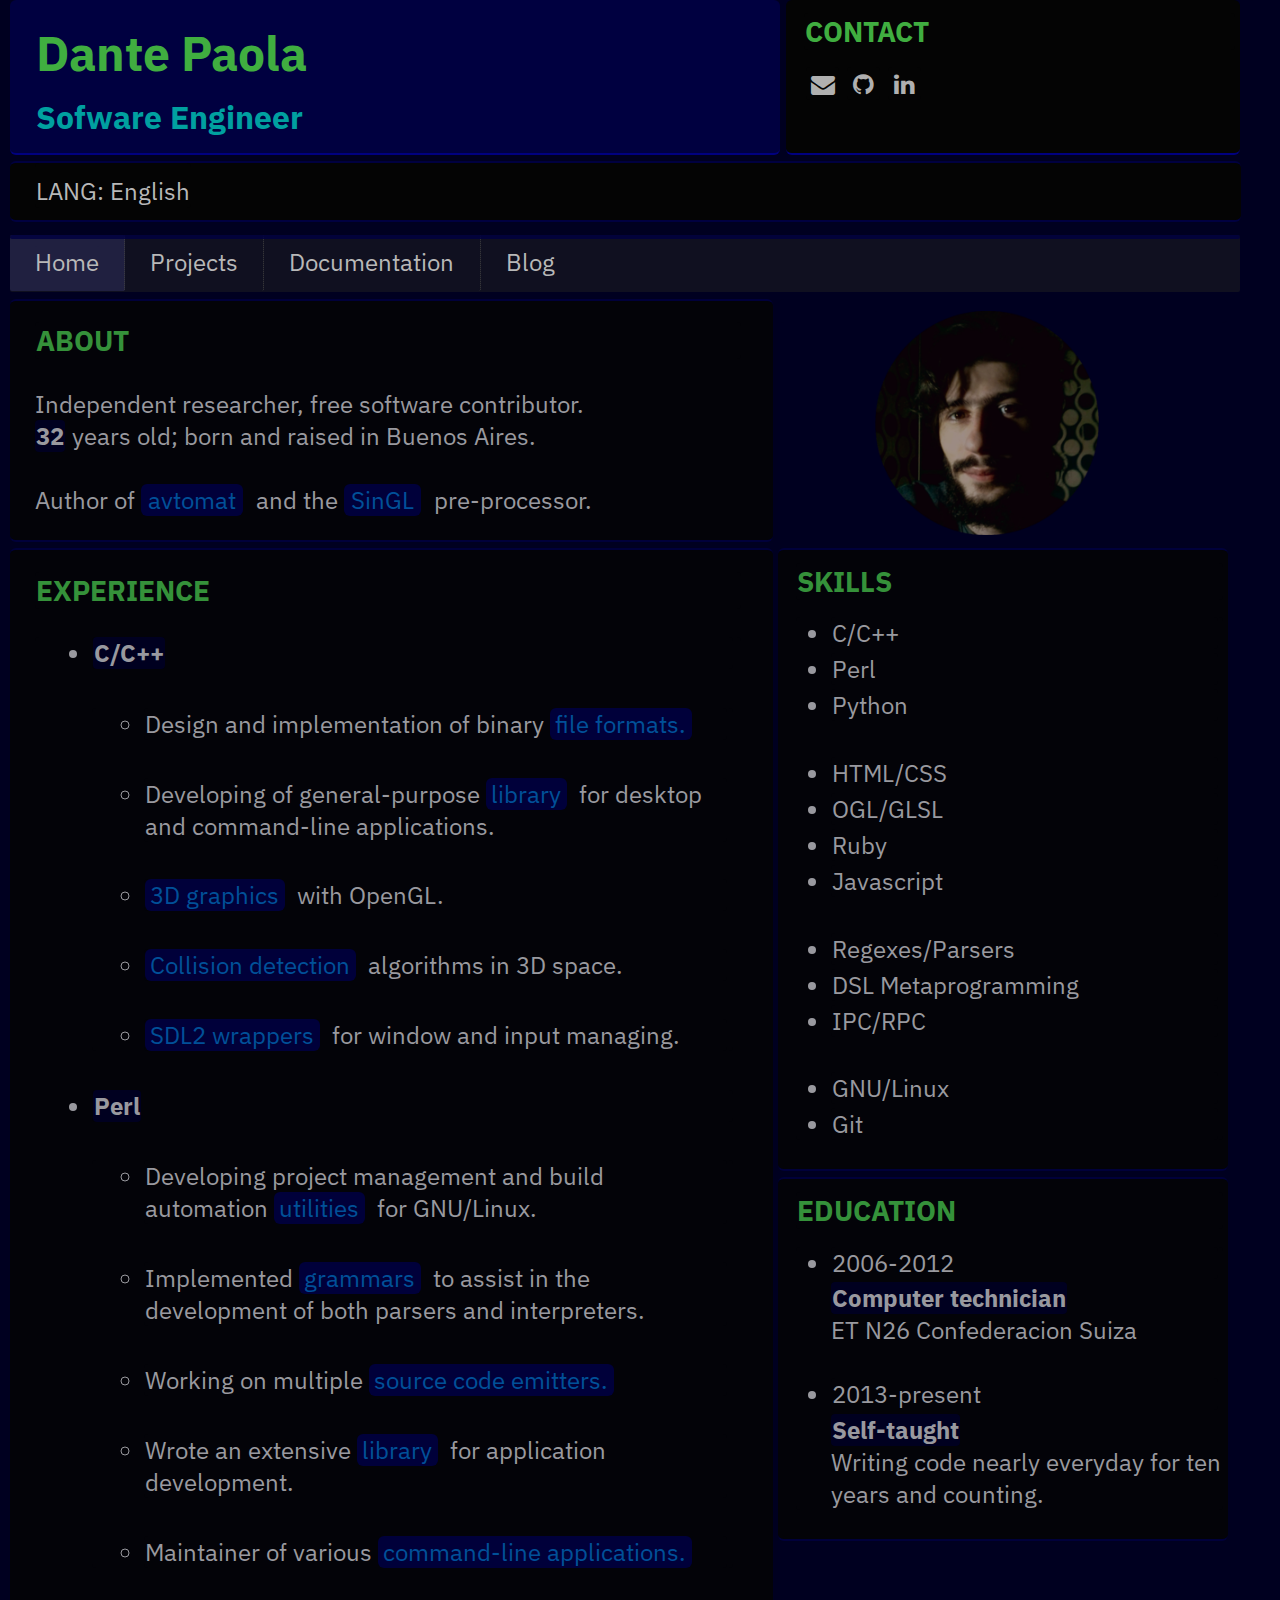
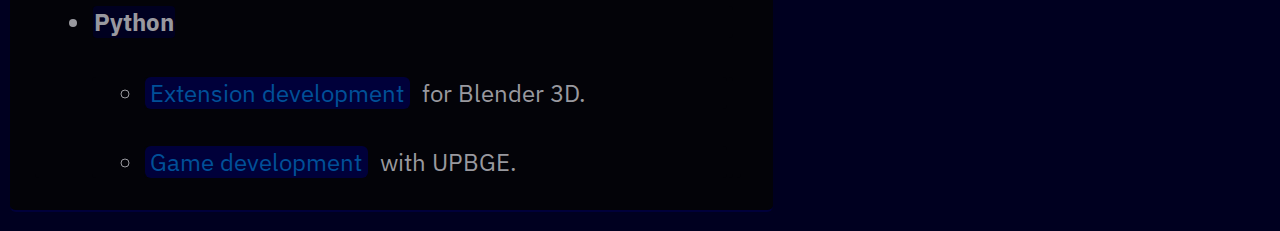
<file: index.html>
<html lang="en">
<!-- ---   *   ---   *   ----->
<!-- LIBRE BOILERPASTE-->
<!-- GENERATED BY AR/AVTOMAT-->
<!---->
<!-- LICENSED UNDER GNU GPL3-->
<!-- BE A BRO AND INHERIT-->
<!---->
<!-- COPYLEFT IBN-3DILA 2023-->
<!-- ---   *   ---   *   ----->


<head>

<!-- ---   *   ---   *   ----->
<!--info-->

  <meta
    version = v0.00.6b
    author  = "IBN-3DILA"

  >

  <title>
    Dante Paola

  </title>

  <link

    rel  = "icon"
    type = "image/png"
    href = "./data/favicon.png"

  >

<!-- ---   *   ---   *   ----->
<!--boiler-->

  <meta charset="UTF-8">

  <meta
    name    = "viewport"
    content = "width=device-width"
    content = "initial-scale=1.0"

  >

  <meta
    http-equiv = "X-UA-Compatible"
    content    = "ie=edge"

  >

  <link
    rel="stylesheet"
    href="https://cdnjs.cloudflare.com/ajax/libs/font-awesome/4.7.0/css/font-awesome.min.css"

  >

  <link

    rel="preconnect"
    href="https://fonts.googleapis.com"

  >

  <link

      rel="preconnect"
      href="https://fonts.gstatic.com" crossorigin

  >

  <link href="https://fonts.googleapis.com/css2?family=IBM+Plex+Sans:wght@500&display=swap" rel="stylesheet">

  <link
    rel  = "stylesheet"
    href = "./styles/default.css"

  >

  <link
    rel  = "stylesheet"
    href = "./styles/breaks.css"

  >

</head>



<body>

  <div class='ltop'>

    <h1>Dante Paola</h1>
    <h2>Sofware Engineer</h2>

  </div>

<!-- ---   *   ---   *   ----->

  <div class='rtop'>

    <h3>CONTACT</h3>

    <span class="ctct button"><a

      class = "fa fa-envelope"
      href  = "mailto:dantepaola25@gmail.com"

    ></a></span><span class="ctct button"><a

      href  = "https://github.com/Liebranca"
      class = "fa fa-github"

    ></a></span><span class="ctct button"><a

      href  = "
				https://www.linkedin.com
				/in/dante-paola-06701921b/

			"

      class="fa fa-linkedin"

    ></a></span>

  </div>

<!-- ---   *   ---   *   ----->

  <div class="langsel">

    <button class="langsel-btn">
      LANG: English

    </button>

    <div class="langsel-ct">

      <button
        class="langsel-opt"
        id="en-langsel"

      >English</button>

      <button
        class="langsel-opt"
        id="es-langsel"

      >Español</button>

    </div>

  </div>

<!-- ---   *   ---   *   ----->

  <div class="ltop menu" id="menu-top">

     <span id='fetch_home'><i>Home</i></span
    ><span id='fetch_projx'><i>Projects</i></span
    ><span id='fetch_docs'><i>Documentation</i></span
    ><span id='fetch_blog'><i>Blog</i></span>

  </div>

<!-- ---   *   ---   *   ----->

  <div id='fetpage'>
  </div>

  <script src="./data/content_en"></script>
  <script src="./src/about.js"></script>
  <script src="./src/menu.js"></script>

</body>
</file>
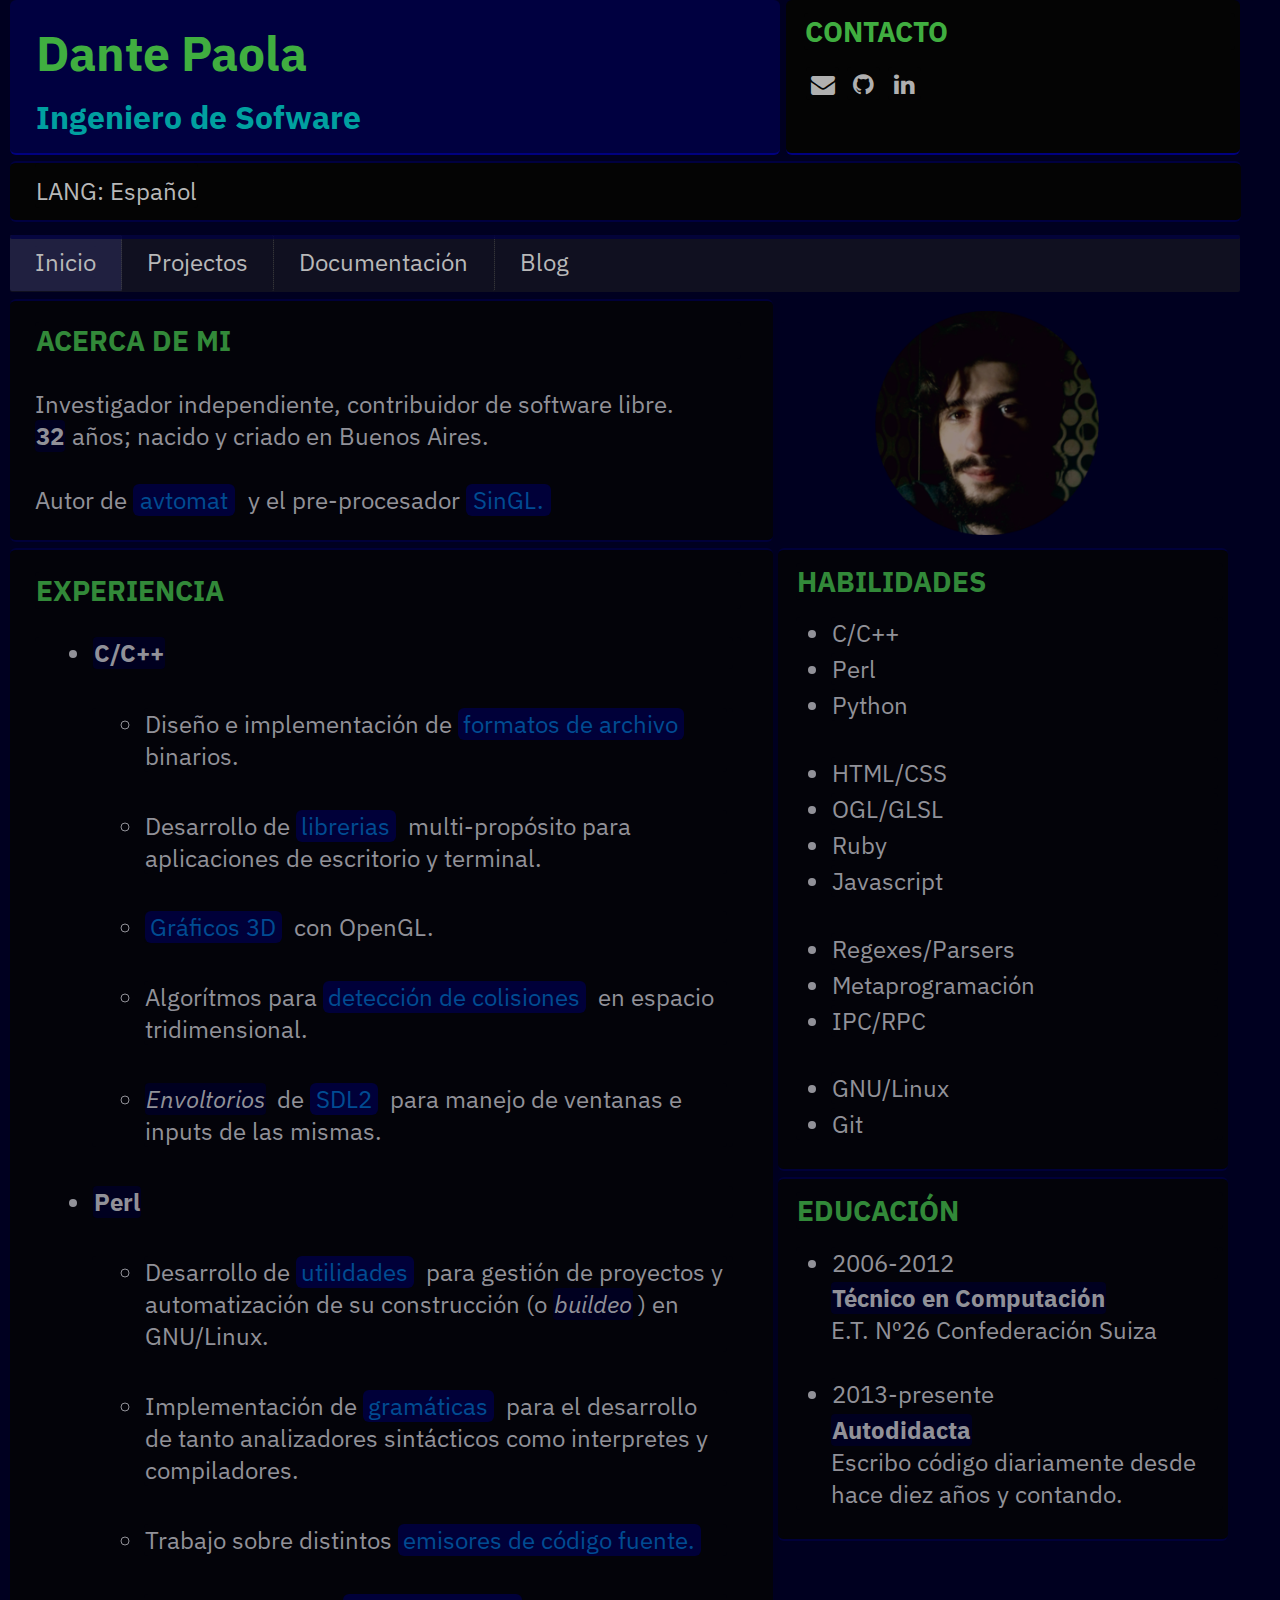
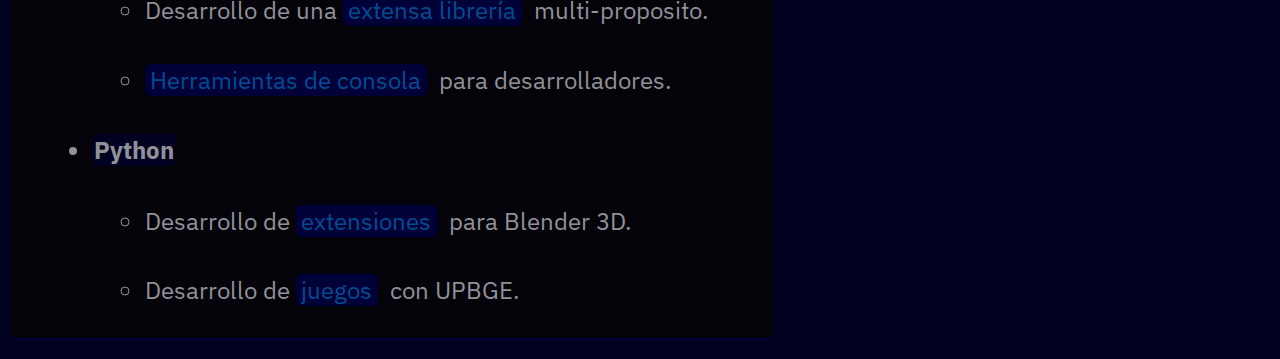
<file: index_es.html>
<html lang="es">
<!-- ---   *   ---   *   ----->
<!-- LIBRE BOILERPASTE-->
<!-- GENERATED BY AR/AVTOMAT-->
<!---->
<!-- LICENSED UNDER GNU GPL3-->
<!-- BE A BRO AND INHERIT-->
<!---->
<!-- COPYLEFT IBN-3DILA 2023-->
<!-- ---   *   ---   *   ----->


<head>

<!-- ---   *   ---   *   ----->
<!--info-->

  <meta
    version = v0.00.6b
    author  = "IBN-3DILA"

  >

  <title>
    Dante Paola

  </title>

  <link

    rel  = "icon"
    type = "image/png"
    href = "./data/favicon.png"

  >

<!-- ---   *   ---   *   ----->
<!--boiler-->

  <meta charset="UTF-8">

  <meta
    name    = "viewport"
    content = "width=device-width"
    content = "initial-scale=1.0"

  >

  <meta
    http-equiv = "X-UA-Compatible"
    content    = "ie=edge"

  >

  <link
    rel="stylesheet"
    href="https://cdnjs.cloudflare.com/ajax/libs/font-awesome/4.7.0/css/font-awesome.min.css"

  >

  <link

    rel="preconnect"
    href="https://fonts.googleapis.com"

  >

  <link

      rel="preconnect"
      href="https://fonts.gstatic.com" crossorigin

  >

  <link href="https://fonts.googleapis.com/css2?family=IBM+Plex+Sans:wght@500&display=swap" rel="stylesheet">

  <link
    rel  = "stylesheet"
    href = "./styles/default.css"

  >

  <link
    rel  = "stylesheet"
    href = "./styles/breaks.css"

  >

</head>



<body>

  <div class='ltop'>

    <h1>Dante Paola</h1>
    <h2>Ingeniero de Sofware</h2>

  </div>

<!-- ---   *   ---   *   ----->

  <div class='rtop'>

    <h3>CONTACTO</h3>

    <span class="ctct button"><a

      class = "fa fa-envelope"
      href  = "mailto:dantepaola25@gmail.com"

    ></a></span><span class="ctct button"><a

      href  = "https://github.com/Liebranca"
      class = "fa fa-github"

    ></a></span><span class="ctct button"><a

      href  = "
				https://www.linkedin.com
				/in/dante-paola-06701921b/

			"

      class="fa fa-linkedin"

    ></a></span>

  </div>

<!-- ---   *   ---   *   ----->

  <div class="langsel">

    <button class="langsel-btn">
      LANG: Español

    </button>

    <div class="langsel-ct">

      <button
        class="langsel-opt"
        id="en-langsel"

      >English</button>

      <button
        class="langsel-opt"
        id="es-langsel"

      >Español</button>

    </div>

  </div>

<!-- ---   *   ---   *   ----->

  <div class="ltop menu" id="menu-top">

     <span id='fetch_home'><i>Inicio</i></span
    ><span id='fetch_projx'><i>Projectos</i></span
    ><span id='fetch_docs'><i>Documentación</i></span
    ><span id='fetch_blog'><i>Blog</i></span>

  </div>

<!-- ---   *   ---   *   ----->

  <div id='fetpage'>
  </div>

  <script src="./data/content_es"></script>
  <script src="./src/about.js"></script>
  <script src="./src/menu.js"></script>

</body>
</file>
<file: styles/default.css>
/* ---   *   ---   *   ---*/
/*

 DEFAULT
 A style for all

 LIBRE SOFTWARE
 Licensed under GNU GPL3
 be a bro and inherit

 CONTRIBUTORS
 lyeb,

*/

/* ---   *   ---   *   ---*/
/* info

  VERSION   v0.00.5b;
  AUTHOR    IBN-3DILA;

*/

/* ---   *   ---   *   ---*/

/* old font

@font-face {

  font-family: LyCon;
  src: url('../data/LyCon.ttf');

}

*/

@font-face {
  font-family: 'IBM Plex Sans', sans-serif;

}

* {

  background-color: #000020;
  color: #B8B8B8;

  font-family: 'IBM Plex Sans', sans-serif;
  font-size: 16px;

  margin-bottom: 1%;
  margin-top: 0%;
  margin-right: 1%;

  padding-right: 1px;
  padding-left: 1px;

}

h3, .rtop, .fa, div, ul, li {
  background-color: #040404;

}

div {

  border-color: #000040;
  border-style: solid none solid none;

  border-width: 2px;
  border-radius: 6px;

  padding-left: 2%;

}

#fetpage {
  padding: 0px;
  marging: 0px;

}

/* ---   *   ---   *   ---*/

ul {
  padding-left: 8%;

}

/* ---   *   ---   *   ---*/

h1,h2,h3 {
  margin-top: 3%;

}

h1 {

  background-color: #000040;

  color: #40AE40;

  font-size: 32px;
  margin-bottom: -1.25%;

}

h2 {

  background-color: #000040;

  color: #00A0A0;
  font-size: 24px;

}

h3 {

  color: #40AE40;
  font-size: 20px;

  margin-bottom: 4.00%;

}

/* ---   *   ---   *   ---*/

a {

  padding-left: 1%;
  padding-right: 1%;
/*  margin: 1%;*/
  border-radius: 6px;

  background-color: #000040;

}

a:link {
  color: #0060B0;
  text-decoration: none;

}

a:visited {
  color: #8000A0;
  text-decoration: none;

}

a:hover {
  color: #00A0A0;
  text-decoration: none;

}

a:active {
  color: #D09820;
  text-decoration: none;

}

/* ---   *   ---   *   ---*/

#canvas-00 {
  width: 640;
  height: 480;

  border: 1px solid #000080;
  background: #000000;

  position: absolute;
  top: 50%;
  left: 50%;

  transform: translate(-50%,-50%);

}

/* ---   *   ---   *   ---*/

.ltop {
  background-color: #000040;
  border-color: #000080;

}

.rtop {
  border-color: #000080;

}

.ltop, .left {

  float: left;
  width: 58%;

  margin-right: 0%;
  padding-right: 2%;

}

.rtop, .right {

  float: right;
  width: 35%;

  margin-left: 0%;
  padding-left: 1.5%;

}

.ltop, .rtop, .left, .right {
  margin-bottom: 2%;
  padding-bottom: 2%;

}

.left, .right {
  padding-top: 0%;
  margin-top: 0%;

  margin-bottom: 0.5%;

}

.ltop, .rtop {
  border-style: none none solid none;
  height: 96px;

  margin-top: 0.0%;
  margin-bottom: 0.5%;
  border-color: #000080;

}

/* ---   *   ---   *   ---*/

.ctct.button {

  border: 1px solid #040404;
  background-color: #040404;

  text-align: center;
  font-size: 24px;

  margin: auto;
  border-radius: 0px;

}

.fa {

  font-size: 24px;

  padding-top: 1%;
  padding-bottom: 1%;

  padding-left: 1%;
  padding-right: 1%;

  margin-left: 0%;
  border-radius: 6px;

}

.fa:link, .fa:visited {
  color: #B0B0B0;

}

.fa:hover {
  background-color: #B0B0B0
  color: #040404;

}

.fa-envelope:hover {
  color: #B0B0B0;
  background-color: #7F0000;

}

.fa-github:hover {

  color: #B0B0B0;
  background-color: #4000B0;

}

.fa-linkedin:hover {

  color: #B0B0B0;
  background-color: #0040A0;

}

.fa-map-marker:hover {
  background-color: #902000;

}

.fa-phone:hover {
  background-color: #009000;
  border-color: #B0B0B0;

}

.fa:active {
  color: #D09820;
  background-color: #7F0000;
  border-color: #7F0000;

}

/* ---   *   ---   *   ---*/

.ltop.menu {

  width: 97%;
  height: 4.8%;

  background-color: #101020;

  border: none;
  display: inline-block;

  border-radius: 2px;

  margin-left: 0%;
  padding-left: 0%;

  margin-bottom: 0.5%;

}

/* ---   *   ---   *   ---*/

.menu span {

  position: relative;
  border-radius: 2px;

  border-right: 1px dotted #404040;
  background-color: #101020;
  background-color: var(--STX24-background);

  padding-right: 1%;
  padding-left: 2%;
  margin: 0%;

  pading-top: 2%;
  padding-bottom: 2%;

  text-decoration: none;

}

.menu span:last-child {
  border-right: none;

}

.menu span i {

  background-color: #101020;
  background-color: var(--STX24-background);
  font-style: normal;

  position: relative;
  top: 35%;

}

/* ---   *   ---   *   ---*/

.menu span:hover, .menu span:hover i {
  color: #40AE40;
  background-color: #000080;

  border-radius: 6px;

}

.menu span:active, .menu span:active i {
  color: #D09820;
  background-color: #7F0000;

}

/* ---   *   ---   *   ---*/

.profpic {

  position: relative;
  background-color: #000020;

}

#first-row-r {

  border: none;
  height: 0px;

  background-color: #000020;

}

/* ---   *   ---   *   ---*/

.langsel {

  background-color: #040404;

  position: relative;
  display: inline-block;

  width: 97%;

}

.langsel-btn {

  background-color: #040404;

  padding-top: 1%;
  border: none;

}

/* ---   *   ---   *   ---*/

.langsel-ct {

  display: none;
  position: absolute;
  z-index: 1;

  padding: 0px;
  margin: 0px;

  border: none;

}

/* ---   *   ---   *   ---*/

.langsel-opt {

  text-decoration: none;

  padding: 0px;
  margin: 0px;

  width: 100%;

  background-color: #040404;
  border: none;

}

.langsel-opt:hover {

  color: #40AE40;
  background-color: #000040;

}

.langsel-opt:active {

  color: #D09820;
  background-color: #7F0000;

}

/* ---   *   ---   *   ---*/

.langsel:hover .langsel-ct {
  display: block;

}

.langsel:hover .langsel-btn {
  background-color: #000020;

}

.langsel:active .langsel-btn {
  background-color: #000020;

}

/* ---   *   ---   *   ---*/

.langsel:active {
  background-color: #000020;

}

.langsel:hover {
  background-color: #000020;
}

/* ---   *   ---   *   ---*/
</file>
<file: styles/breaks.css>
/* ---   *   ---   *   ---
/* LIBRE BOILERPASTE
/* GENERATED BY AR/AVTOMAT
/*
/* LICENSED UNDER GNU GPL3
/* BE A BRO AND INHERIT
/*
/* COPYLEFT IBN-3DILA 2023
/* ---   *   ---   *   ---
*/

@media only screen and (max-width: 319px) {

  * {
    font-size: 9px;
    border-radius: 1px;
    border-width: 1px;

  }

  h1 {
    font-size: 14px;

  }

  h2 {
    font-size: 12px;

  }

  h3 {
    font-size: 10px;

  }

  .ltop, .rtop {
    height: 42px;

  }

  .fa {
    font-size: 9px;
    border-radius: 1px;
    width: 5px;
    height: 5px;

  }

  .ctct.button {
    font-size: 9px;

  }

  .menu {
    height: 7px;

  }

  .menu-item {
    font-size: 8px;

  }

  .ltop.menu {
    height: 12px;

  }

  .profpic {
    height: 74px;
    width: 74px;
    top: 25px;
    margin-left: 7.5%;

  }

  .langsel {
    font-size: 8px;

  }


}

@media only screen and (min-width: 320px) {

  * {
    font-size: 12px;
    border-radius: 1px;
    border-width: 1px;

  }

  h1 {
    font-size: 16px;

  }

  h2 {
    font-size: 14px;

  }

  h3 {
    font-size: 12px;

  }

  .ltop, .rtop {
    height: 44px;

  }

  .fa {
    font-size: 12px;
    border-radius: 1px;
    width: 7px;
    height: 7px;

  }

  .ctct.button {
    font-size: 12px;

  }

  .menu {
    height: 10px;

  }

  .menu-item {
    font-size: 10px;

  }

  .ltop.menu {
    height: 16px;

  }

  .profpic {
    height: 96px;
    width: 96px;
    top: 25px;
    margin-left: 13.5%;

  }

  .langsel {
    font-size: 10px;

  }


}

@media only screen and (min-width: 480px) {

  * {
    font-size: 16px;
    border-radius: 2px;
    border-width: 1px;

  }

  h1 {
    font-size: 18px;

  }

  h2 {
    font-size: 16px;

  }

  h3 {
    font-size: 12px;

  }

  .ltop, .rtop {
    height: 48px;

  }

  .fa {
    font-size: 16px;
    border-radius: 2px;
    width: 9px;
    height: 9px;

  }

  .ctct.button {
    font-size: 16px;

  }

  .menu {
    height: 12px;

  }

  .menu-item {
    font-size: 12px;

  }

  .ltop.menu {
    height: 22px;

  }

  .profpic {
    height: 128px;
    width: 128px;
    top: 20px;
    margin-left: 17.5%;

  }

  .langsel {
    font-size: 12px;

  }


}

@media only screen and (min-width: 768px) {

  * {
    font-size: 20px;
    border-radius: 3px;
    border-width: 1px;

  }

  h1 {
    font-size: 32px;

  }

  h2 {
    font-size: 28px;

  }

  h3 {
    font-size: 24px;

  }

  .ltop, .rtop {
    height: 96px;

  }

  .fa {
    font-size: 20px;
    border-radius: 3px;
    width: 16px;
    height: 16px;

  }

  .ctct.button {
    font-size: 20px;

  }

  .menu {
    height: 22px;

  }

  .menu-item {
    font-size: 14px;

  }

  .ltop.menu {
    height: 28px;

  }

  .profpic {
    height: 156px;
    width: 156px;
    top: 28px;
    margin-left: 20%;

  }

  .langsel {
    font-size: 14px;

  }


}

@media only screen and (min-width: 1200px) {

  * {
    font-size: 24px;
    border-radius: 4px;
    border-width: 4px;

  }

  h1 {
    font-size: 48px;

  }

  h2 {
    font-size: 32px;

  }

  h3 {
    font-size: 28px;

  }

  .ltop, .rtop {
    height: 128px;

  }

  .fa {
    font-size: 24px;
    border-radius: 4px;
    width: 24px;
    height: 24px;

  }

  .ctct.button {
    font-size: 24px;

  }

  .menu {
    height: 30px;

  }

  .menu-item {
    font-size: 18px;

  }

  .ltop.menu {
    height: 33px;

  }

  .profpic {
    height: 224px;
    width: 224px;
    top: 12px;
    margin-left: 18%;

  }

  .langsel {
    font-size: 18px;

  }


}
</file>
